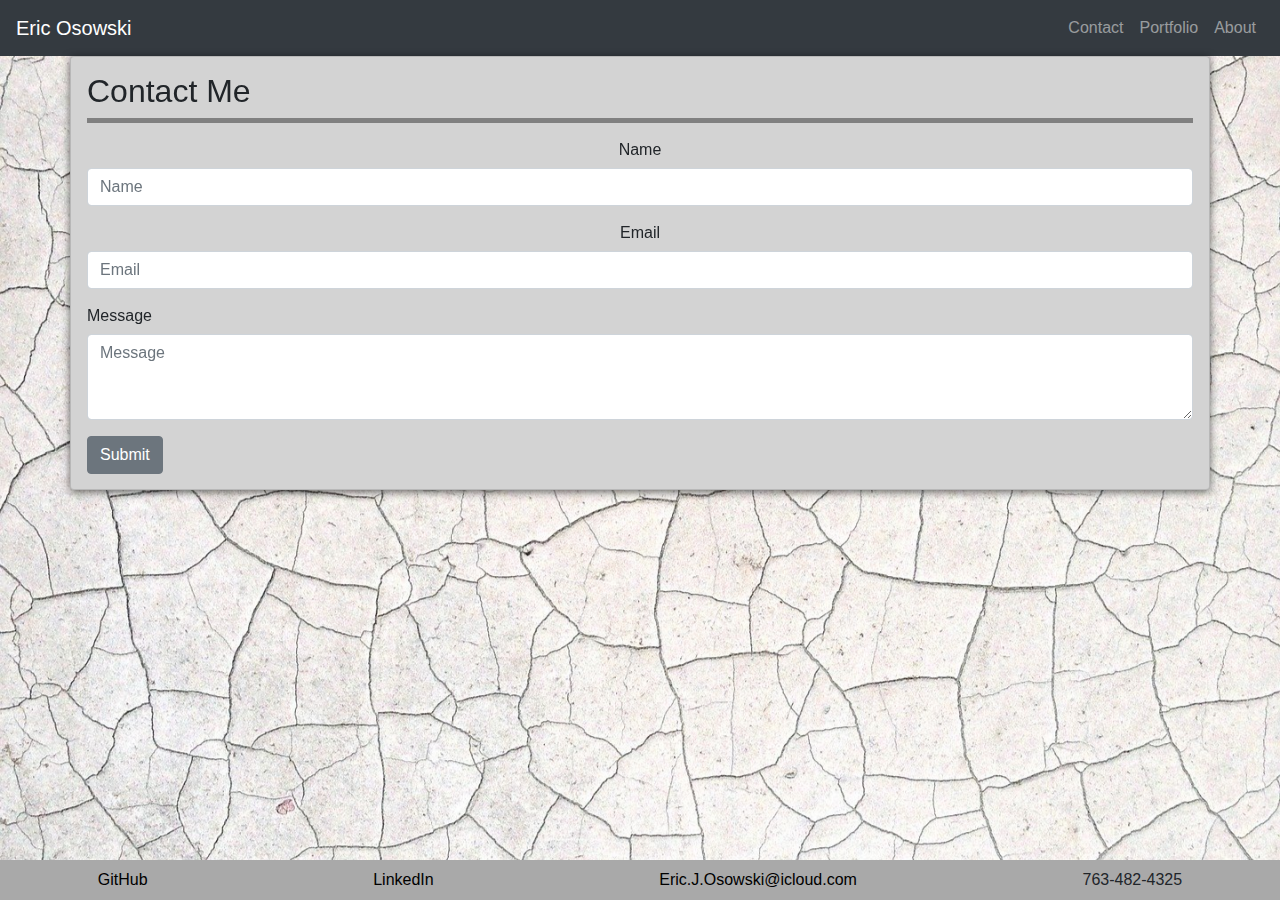
<file: contact.html>
<!DOCTYPE html>
<html lang="en">
<head>
    <meta charset="UTF-8">
    <meta name="viewport" content="width=device-width, initial-scale=1.0">
    <link rel="stylesheet" href="https://stackpath.bootstrapcdn.com/bootstrap/4.3.1/css/bootstrap.min.css" integrity="sha384-ggOyR0iXCbMQv3Xipma34MD+dH/1fQ784/j6cY/iJTQUOhcWr7x9JvoRxT2MZw1T" crossorigin="anonymous">
    <script src="https://code.jquery.com/jquery-3.3.1.slim.min.js" integrity="sha384-q8i/X+965DzO0rT7abK41JStQIAqVgRVzpbzo5smXKp4YfRvH+8abtTE1Pi6jizo" crossorigin="anonymous"></script>
    <script src="https://cdnjs.cloudflare.com/ajax/libs/popper.js/1.14.7/umd/popper.min.js" integrity="sha384-UO2eT0CpHqdSJQ6hJty5KVphtPhzWj9WO1clHTMGa3JDZwrnQq4sF86dIHNDz0W1" crossorigin="anonymous"></script>
    <script src="https://stackpath.bootstrapcdn.com/bootstrap/4.3.1/js/bootstrap.min.js" integrity="sha384-JjSmVgyd0p3pXB1rRibZUAYoIIy6OrQ6VrjIEaFf/nJGzIxFDsf4x0xIM+B07jRM" crossorigin="anonymous"></script>
    <link rel="stylesheet" href="./styles/style.css">
    <title>Eric Osowski</title>
</head>

<body>
    <div class="content">
        <background class="background"></background>
        <!-- Nav bar at top with L justified header and R justified links -->
        <nav class="navbar navbar-dark navbar-expand-md bg-dark justify-content-center">
            <header class="navbar-brand d-flex w-50 mr-auto">Eric Osowski</header>
            <button class="navbar-toggler" type="button" data-toggle="collapse" data-target="#collapsingNavbar3">
                <span class="navbar-toggler-icon"></span>
            </button>
            <div class="navbar-collapse collapse w-100" id="collapsingNavbar3">
                <ul class="nav navbar-nav ml-auto w-100 justify-content-end">
                    <li class="nav-item">
                        <a class="nav-link" href="contact.html">Contact</a>
                    </li>
                    <li class="nav-item">
                        <a class="nav-link" href="portfolio.html">Portfolio</a>
                    </li>
                    <li class="nav-item">
                        <a class="nav-link" href="index.html">About</a>
                    </li>
                </ul>
            </div>
        </nav>

        <div class="container card">
            <div class="content-padding">
                <div class="row heading-underline">
                <h2 id="about">Contact Me</h2>
                </div>
            </div>
            <div class="row">
                <div class="col short-col">
                    <p>
                        Name
                    </p>
                </div>
            </div>
            <div class="row">
                <div class="col contact-content-padding">
                    <input type="text" class="form-control" placeholder="Name">
                </div>
            </div>
            <div class="row">
                <div class="col short-col">
                    <p>
                        Email
                    </p>
                </div>
            </div>
            <div class="row">
                <div class="col contact-content-padding">
                    <input type="text" class="form-control" placeholder="Email">
                </div>
            </div>
            <div class="row">
                <div class="col short-col">
                    <label for="comment">Message</label>
                </div>
            </div>
            <div class="row">
                <div class="col contact-content-padding">
                    <div class="form-group">
                        <textarea class="form-control" rows="3" id="comment" placeholder="Message"></textarea>
                    </div>
                    <button type="button" class="btn btn-secondary">Submit</button>
                </div>
            </div>
        </div>
        
    </div>

    <footer class="footer">
        <div  class="row" id="footer-row">
            <div class="footer-text">
                <a href="https://github.com/EricJamesOsowski">GitHub</a>
            </div>
            <div class="footer-text">
                <a href="https://www.linkedin.com/in/eric-osowski-155716137/">LinkedIn</a>
            </div>
            <div class="footer-text">
                <a href="mailto:eric.j.osowski@icloud.com">Eric.J.Osowski@icloud.com</a>
            </div>
            <div class="footer-text">
                <a href="#"></a>763-482-4325</a>
            </div>
        </div>
    </footer>
</body>
</html>
</file>
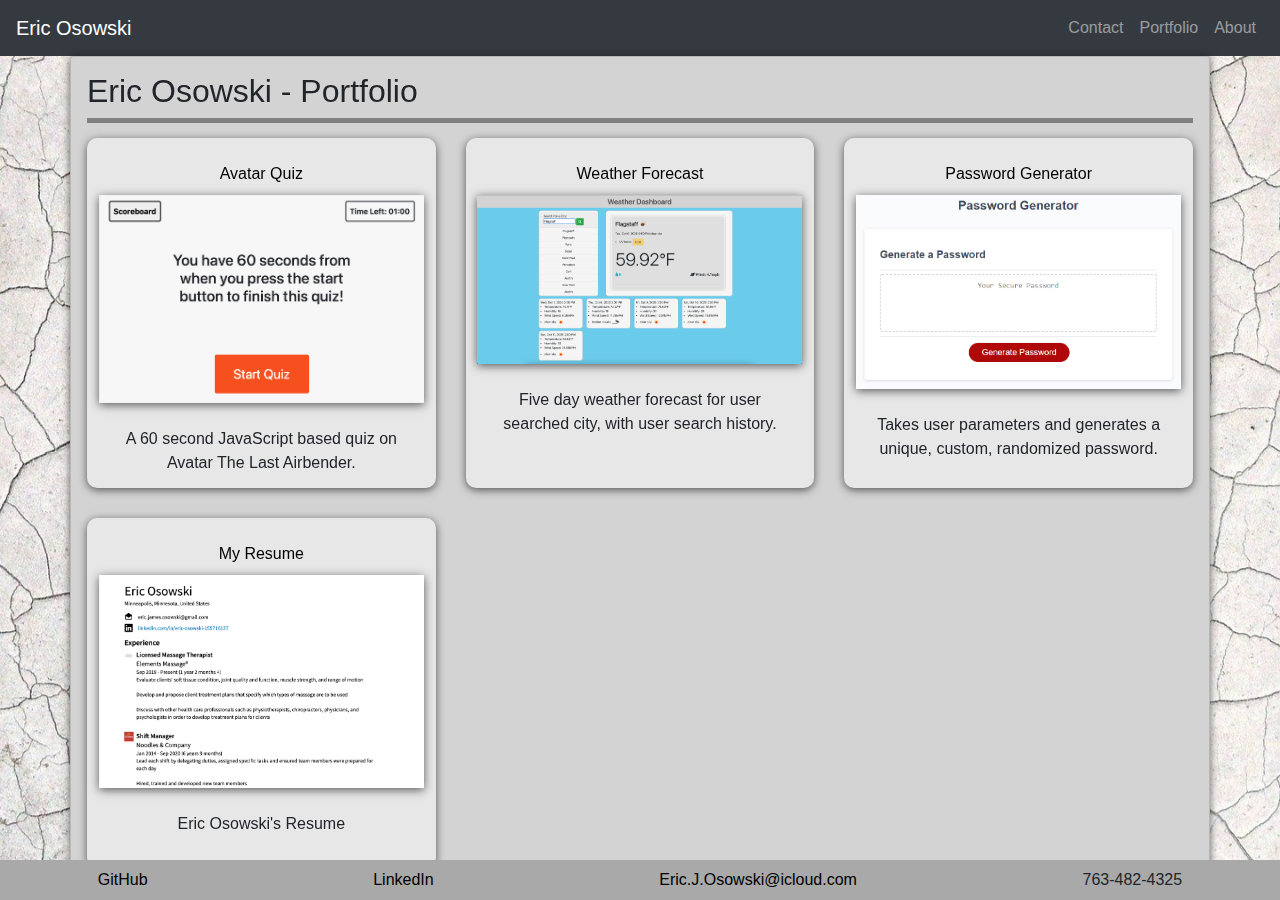
<file: portfolio.html>
<!DOCTYPE html>
<html lang="en">

<head>
    <meta charset="UTF-8">
    <meta name="viewport" content="width=device-width, initial-scale=1.0">
    <link rel="stylesheet" href="https://stackpath.bootstrapcdn.com/bootstrap/4.3.1/css/bootstrap.min.css"
        integrity="sha384-ggOyR0iXCbMQv3Xipma34MD+dH/1fQ784/j6cY/iJTQUOhcWr7x9JvoRxT2MZw1T" crossorigin="anonymous">
    <script src="https://code.jquery.com/jquery-3.3.1.slim.min.js"
        integrity="sha384-q8i/X+965DzO0rT7abK41JStQIAqVgRVzpbzo5smXKp4YfRvH+8abtTE1Pi6jizo"
        crossorigin="anonymous"></script>
    <script src="https://cdnjs.cloudflare.com/ajax/libs/popper.js/1.14.7/umd/popper.min.js"
        integrity="sha384-UO2eT0CpHqdSJQ6hJty5KVphtPhzWj9WO1clHTMGa3JDZwrnQq4sF86dIHNDz0W1"
        crossorigin="anonymous"></script>
    <script src="https://stackpath.bootstrapcdn.com/bootstrap/4.3.1/js/bootstrap.min.js"
        integrity="sha384-JjSmVgyd0p3pXB1rRibZUAYoIIy6OrQ6VrjIEaFf/nJGzIxFDsf4x0xIM+B07jRM"
        crossorigin="anonymous"></script>
    <link rel="stylesheet" href="./styles/style.css">
    <title>Eric Osowski</title>
</head>

<body>
    <div class="content">
        <background class="background"></background>
        <!-- Nav bar at top with L justified header and R justified links -->
        <nav class="navbar navbar-dark navbar-expand-md bg-dark justify-content-center">
            <header class="navbar-brand d-flex w-50 mr-auto">Eric Osowski</header>
            <button class="navbar-toggler" type="button" data-toggle="collapse" data-target="#collapsingNavbar3">
                <span class="navbar-toggler-icon"></span>
            </button>
            <div class="navbar-collapse collapse w-100" id="collapsingNavbar3">
                <ul class="nav navbar-nav ml-auto w-100 justify-content-end">
                    <li class="nav-item">
                        <a class="nav-link" href="contact.html">Contact</a>
                    </li>
                    <li class="nav-item">
                        <a class="nav-link" href="portfolio.html">Portfolio</a>
                    </li>
                    <li class="nav-item">
                        <a class="nav-link" href="index.html">About</a>
                    </li>
                </ul>
            </div>
        </nav>

        <div class="container card">
            <div class="content-padding">
                <div class="row heading-underline">
                    <h2 id="about">Eric Osowski - Portfolio</h2>
                </div>
            </div>
            <div class="row">
                <div class="col-lg-4 col-md-6">
                    <div class="portfolio-item">
                        <row>
                            <a class="github-link col-12" href="https://github.com/EricJamesOsowski/js-timed-quiz"
                                data-toggle="tooltip" data-placement="top" title="Open GitHub repository">
                                <p class="title">Avatar Quiz </p>
                            </a>
                            <a href="https://ericjamesosowski.github.io/js-timed-quiz/" data-toggle="tooltip"
                                data-placement="top" title="Click to go to deployed project">
                                <img src="./assets/quiz-screenshot3.png" class="portfolio-picture">
                            </a>
                            <br>
                            <p>
                                A 60 second JavaScript based quiz on Avatar The Last Airbender.
                            </p>
                        </row>
                    </div>
                </div>
                <div class="col-lg-4 col-md-6">
                    <div class="portfolio-item">
                        <row>
                            <a target="_blank" class="github-link col-12"
                                href="https://github.com/EricJamesOsowski/city-based-forecast-search"
                                data-toggle="tooltip" data-placement="top" title="Open GitHub repository!">
                                <p class="title">Weather Forecast</p>
                            </a>
                            <a target="_blank" href="https://ericjamesosowski.github.io/city-based-forecast-search/"
                                data-toggle="tooltip" data-placement="top" title="Click to go to deployed project">
                                <img src="./assets/weather-screenshot.png" class="portfolio-picture">
                            </a>
                            <br>
                            <p>
                                Five day weather forecast for user searched city, with user search history.
                            </p>
                        </row>
                    </div>
                </div>
                <div class="col-lg-4 col-md-6">
                    <div class="portfolio-item">
                        <row>
                            <a target="_blank" class="github-link col-12"
                                href="https://github.com/EricJamesOsowski/PasswordGenerator" data-toggle="tooltip"
                                data-placement="top" title="Open GitHub repository">
                                <p class="title">Password Generator</p>
                            </a>
                            <a target="_blank" href="https://ericjamesosowski.github.io/PasswordGenerator/"
                                data-toggle="tooltip" data-placement="top" title="Click to go to deployed project">
                                <img src="./assets/pass-generator.png" class="portfolio-picture">
                            </a>
                            <br>
                            <p>
                                Takes user parameters and generates a unique, custom, randomized password.
                            </p>
                        </row>
                    </div>
                </div>
                <div class="col-lg-4 col-md-6">
                    <div class="portfolio-item">
                        <row>
                            <a target="_blank" class="github-link col-12" href="./assets/resume-screenshot.png">
                                <p class="title">My Resume</p>
                            </a>
                            <a href="resume.html">
                                <img src="./assets/resume-screenshot.png" class="portfolio-picture">
                            </a>
                            <br>
                            <p>
                                Eric Osowski's Resume
                            </p>
                        </row>
                    </div>
                </div>
            </div>

        </div>
    </div>
    <footer class="footer">
        <div class="row" id="footer-row">
            <div class="footer-text">
                <a target="_blank" href="https://github.com/EricJamesOsowski">GitHub</a>
            </div>
            <div class="footer-text">
                <a target="_blank" href="https://www.linkedin.com/in/eric-osowski-155716137/">LinkedIn</a>
            </div>
            <div class="footer-text">
                <a target="_blank" href="mailto:eric.j.osowski@icloud.com">Eric.J.Osowski@icloud.com</a>
            </div>
            <div class="footer-text">
                <a target="_blank" href="#"></a>763-482-4325</a>
            </div>
        </div>
    </footer>
    <script src="./scripts/script.js"></script>
</body>

</html>
</file>
<file: styles/style.css>
.navbar {
    position: top;
    width: 100%;
}

.header {
    /* TODO - find a good font for name */
    font: lucida;
    font-weight: bolder;
    color: white;

}

p {
  text-align: center;
  padding: 0 20px;
}

.background
{
    height: 100%;
    width: 100%;
    background-image: url("../assets/abstract-background.jpg");
    background-size: cover;
    overflow: hidden;
    size: 100vw;
    position: fixed;
    z-index: -1;
    background-attachment: fixed;
    background-position: center;
    background-repeat: no-repeat;
}

body {
    font-family: Arial, Helvetica, sans-serif;
    margin-bottom: 40px;
  }

  html {
    box-sizing: border-box;
  }


  *, *:before, *:after {
    box-sizing: inherit;
  }

  .column {
    float: left;
    width: flex;
    margin-bottom: 16px;
    padding: 0 8px;
  }

  .card {
    box-shadow: 0 4px 8px 0 rgba(0, 0, 0, 0.2);
    background-color: lightgray;
    border: 0px, 0px, 10px, 0px;
    -webkit-box-shadow: 0px 2px 9px 0px rgba(0,0,0,0.61);
    -moz-box-shadow: 0px 2px 9px 0px rgba(0,0,0,0.61);
    box-shadow: 0px 2px 9px 0px rgba(0,0,0,0.61);
  }

  .about-section {
    padding: 50px;
    text-align: left;
    background-color: #474e5d;
    color: white;
  }

  .container::after, .row::after {
    content: "";
    clear: both;
    display: table;
  }

  @media screen and (max-width: 650px) {
    .column {
      width: 100%;
      display: block;
    }
  }


 img.wrap {
    float: left;
    max-width: 35%;
    min-width: 25%;
    border-radius: 10px;
    margin-right: 14px;
    margin-bottom: 10px
 }

  #photoContainer {
    margin-right: 14px;
    margin-bottom:14px;
    float: left;
    max-width: 30%;
    min-width: 5%;
    margin-bottom: 5px;
    max-height: max-content;
  }

  .footer {
    position: bottom !important;
    bottom: 0px;
    width: 100%;
    height: 40px;
    background-color: darkgrey;
    flex-shrink: 0;
  }

  .container {
    padding: 0 15px;
    padding: 0 16px 0 16px;
  }
  
  .content-padding{
    padding: 15px;
  }

  html, body {
    height: 100%;
  }

  html{
    position: relative;
  }

  body {
    display: flex;
    flex-direction: column;
  }
  .content {
    flex: 1 0 auto;
    position: inherit;
  }

  .portfolio-item {
    min-width: 303px;
    height: 350px;
    background-color: rgb(231, 231, 231);
    margin-bottom: 30px;
    border-radius: 10px;
    display: block;
    -webkit-box-shadow: 0px 2px 9px 0px rgba(0,0,0,0.61);
    -moz-box-shadow: 0px 2px 9px 0px rgba(0,0,0,0.61);
    box-shadow: 0px 2px 9px 0px rgba(0,0,0,0.61);
  }

  .portfolio-picture {
    max-width: 325px;
    display: block;
    margin: auto;
    -webkit-box-shadow: 0px 2px 9px 0px rgba(0,0,0,0.61);
    -moz-box-shadow: 0px 2px 9px 0px rgba(0,0,0,0.61);
    box-shadow: 0px 2px 9px 0px rgba(0,0,0,0.61);
    width: 100%;
  }

  .portfolio-picture:active {
    -webkit-box-shadow: inset 0px 0px 5px #c1c1c1;
    -moz-box-shadow: inset 0px 0px 5px #c1c1c1;
         box-shadow: inset 0px 0px 5px #c1c1c1;
  }

  .heading-underline {
    border-bottom-style: solid;
    border-bottom-color: grey;
    border-bottom-width: 5px;
  }

  .short-col {
      max-height: 30px;
  }

  .contact-content-padding {
      padding: 0px 15px 15px 15px;
  }

  .footer-text {
     margin: auto;
  }

 a {
    color: black;
  }

  #footer-row {
    height: 40px;
  }

footer {
  position: fixed;
}

.github-link {
  text-align: center;
}

a p {
  margin-bottom: -15px;
}

.tooltip {
  position: relative;
  display: inline-block;
  border-bottom: 1px dotted black;
}

.tooltip .tooltiptext {
  visibility: hidden;
  width: 120px;
  background-color: black;
  color: #fff;
  text-align: center;
  border-radius: 6px;
  padding: 5px 0;
  
  /* Position the tooltip */
  position: absolute;
  z-index: 1;
  bottom: 100%;
  left: 50%;
  margin-left: -60px;
}

.tooltip:hover .tooltiptext {
  visibility: visible;
}

.left-text {
  text-align: left;
}
</file>
